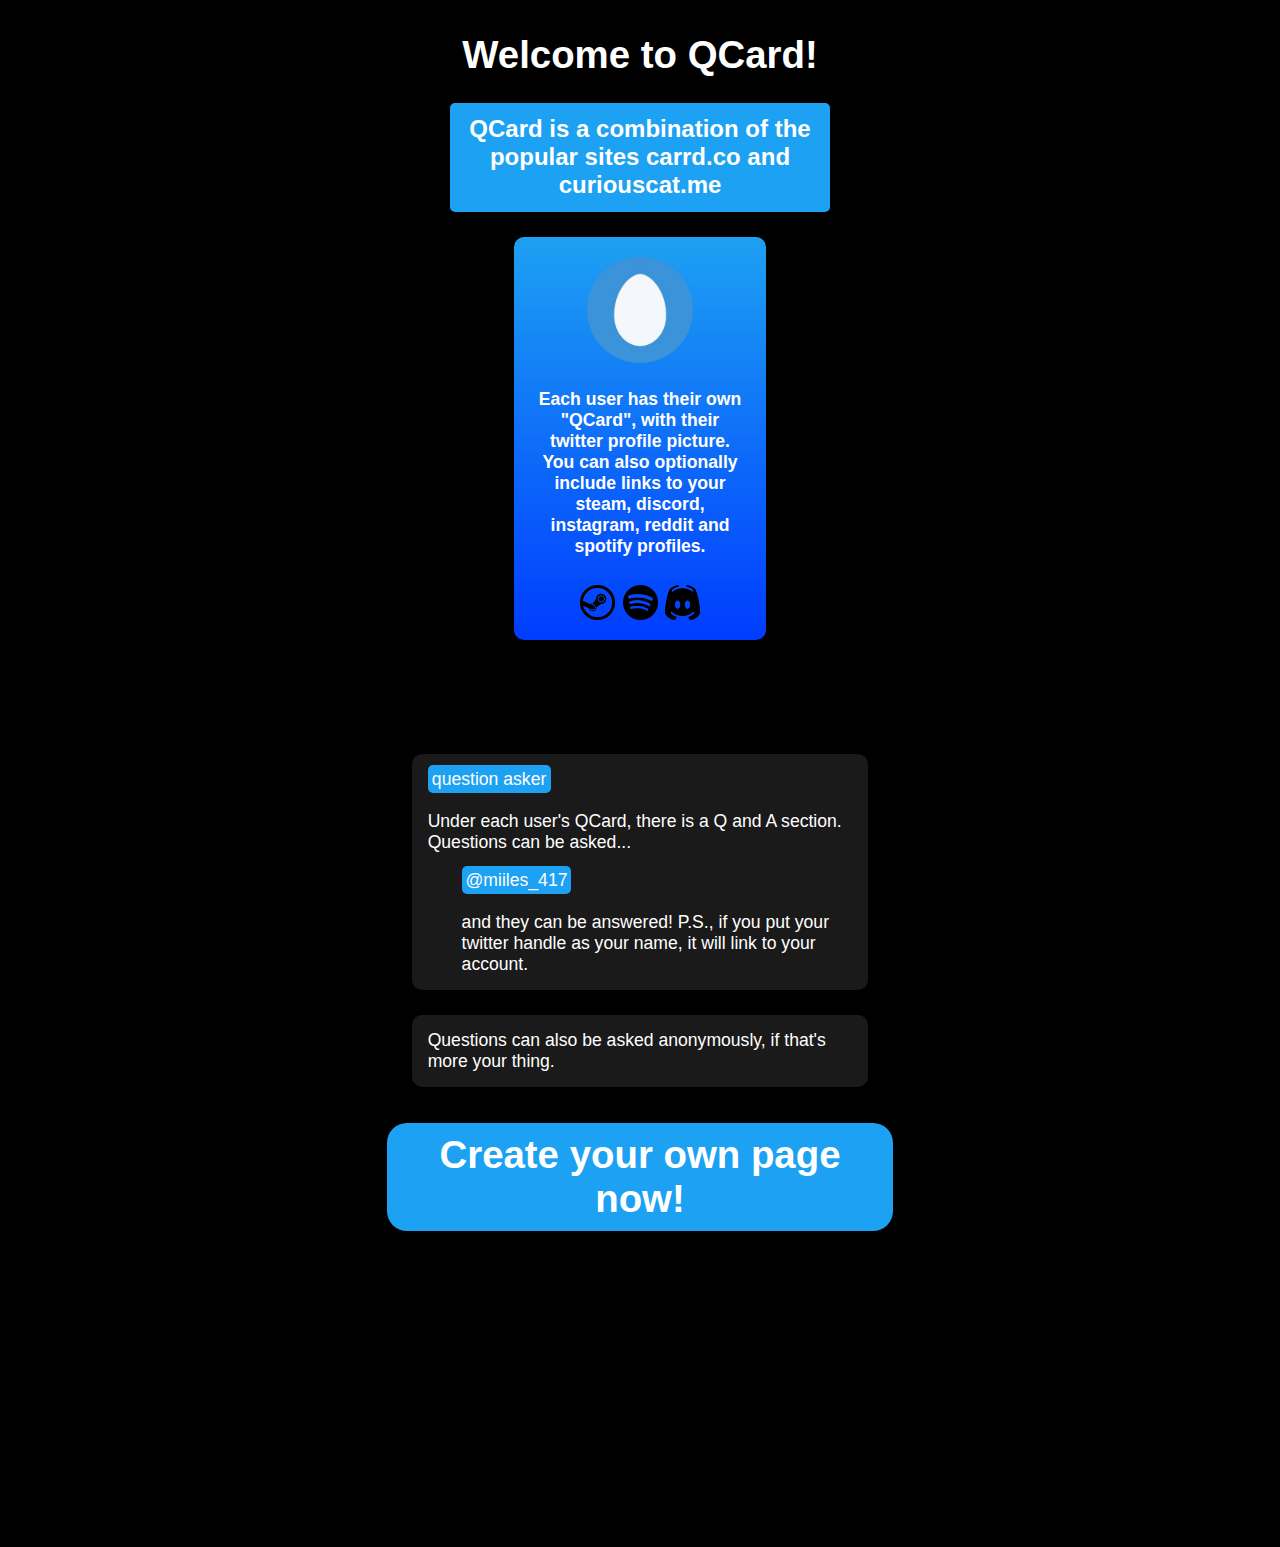
<file: index.html>
<!DOCTYPE html>
<html>
    <head>
        <title>Welcome to QCard</title>
        <meta charset="UTF-8">
        <meta content="width=device-width, initial-scale=1.0" name="viewport">
        <link href="style/land.css" rel="stylesheet">
        <link href="style/port.css" rel="stylesheet">
    </head>
    <body>
        <div id="header">
            Welcome to QCard!
        </div>
        <div id="reminder" class="namedivst" style="font-size: 150%;">
            QCard is a combination of the popular sites carrd.co and curiouscat.me
            <br>
        </div>
        <div align="center" id="cardtmp">
            <img src="assets/default.png" width="50%" style="border-radius: 100%;">
            <br><br>
            Each user has their own "QCard", with their twitter profile picture. You can also
            optionally include links to your steam, discord, instagram, reddit and spotify
            profiles.
            <br><br>
            <div id="social">
                <img src="../../assets/steam.png" width="35px">
                <img src="../../assets/spotify.png" width="35px">
                <img src="../../assets/discord.png" width="35px">
            </div>
        </div>
        <div id="postcont">
            <div class="post">
                <a class="namedivst">
                   question asker
                </a>
                <br><br>
                Under each user's QCard, there is a Q and A section. Questions can be asked...
                <br>
                <div class="repldiv" style="margin-top: 4%;">
                    <a class="namedivst namedivlink" href="https://www.twitter.com/miiles_417">
                        @miiles_417
                    </a>
                   <br><br>
                   and they can be answered! P.S., if you put your twitter handle as your name, it will link to
                   your account.
                </div>
            </div>
            <div class="post">
                Questions can also be asked anonymously, if that's more your thing.
            </div>
            <div id="header">
                <div id="twlink" style="padding: 2%;">
                    <a href="signup.html" style="text-decoration: none; color: white;">
                        Create your own page now!
                    </a>
                </div>
            </div>
        </div>
    </body>
</html>
</file>
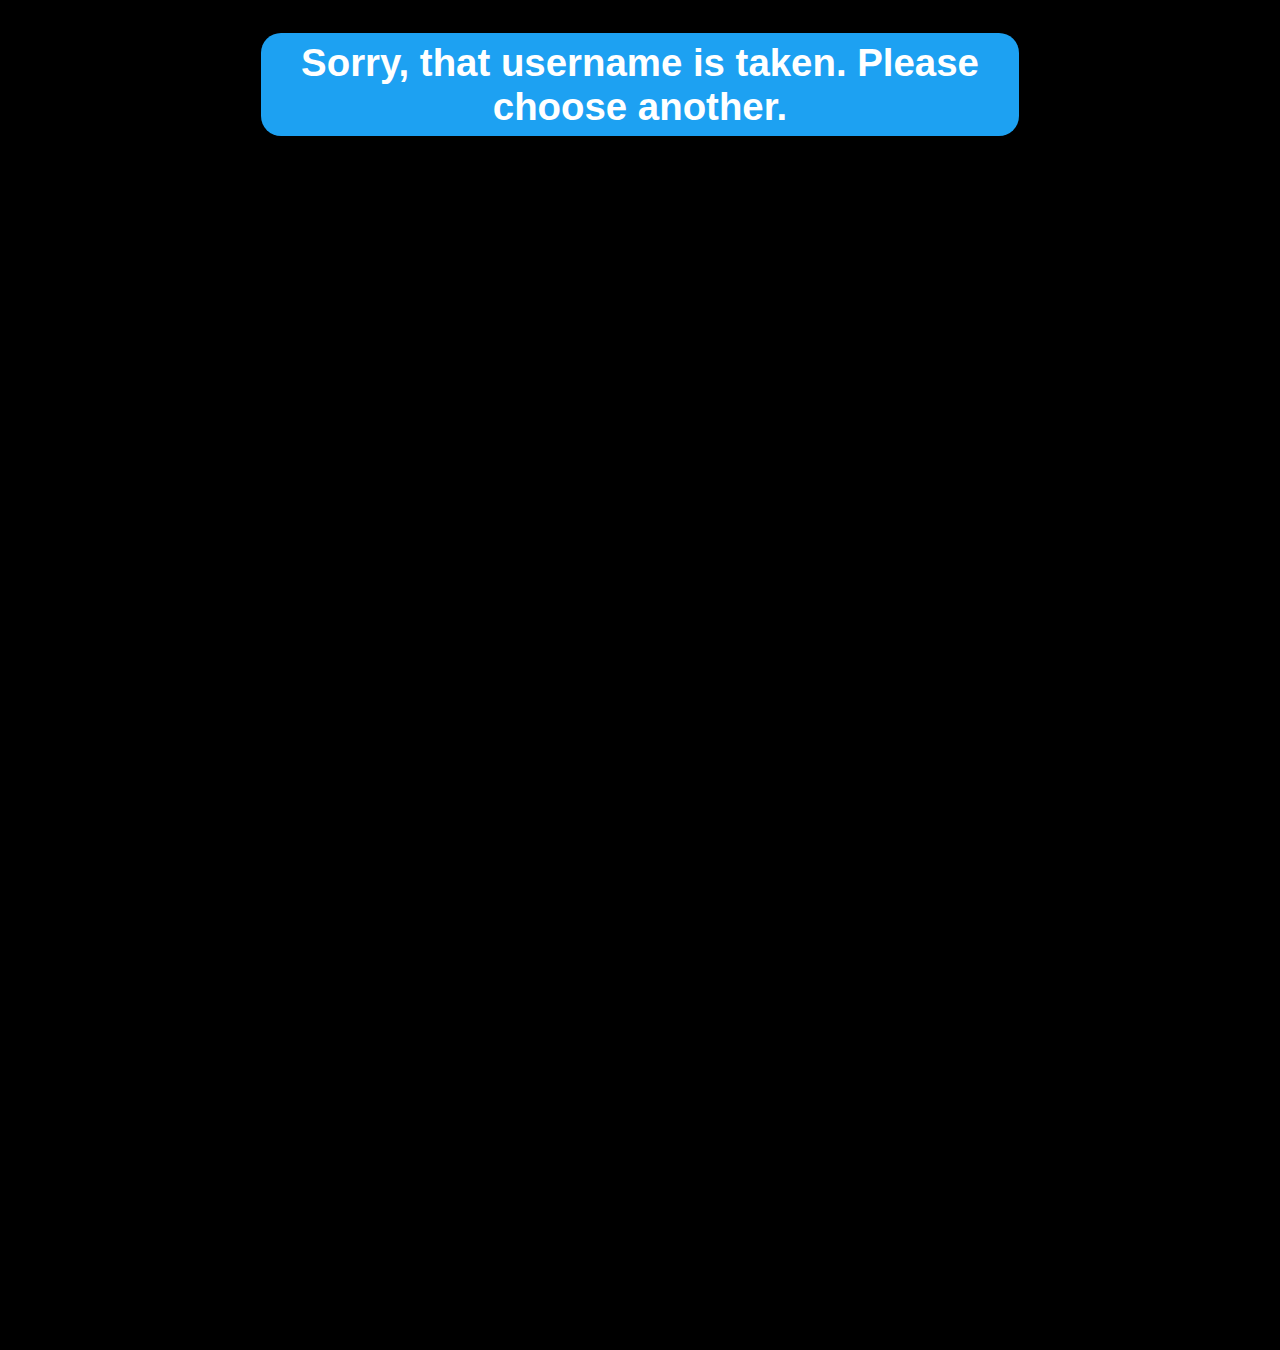
<file: failed.html>
<!DOCTYPE html>
<html>
    <head>
        <title>QCard - Create user</title>
        <meta charset="UTF-8">
        <meta content="width=device-width, initial-scale=1.0" name="viewport">
        <link href="style/land.css" rel="stylesheet">
        <link href="style/port.css" rel="stylesheet">
        <style>#twlink:hover {background-color: #1da1f2;}</style>
    </head>
    <body>
        <div id="header" style="margin-left: 20%; margin-right: 20%;">
            <div id="twlink">
                Sorry, that username is taken. Please choose another.
            </div>
        </div>
    </body>
</html>
</file>
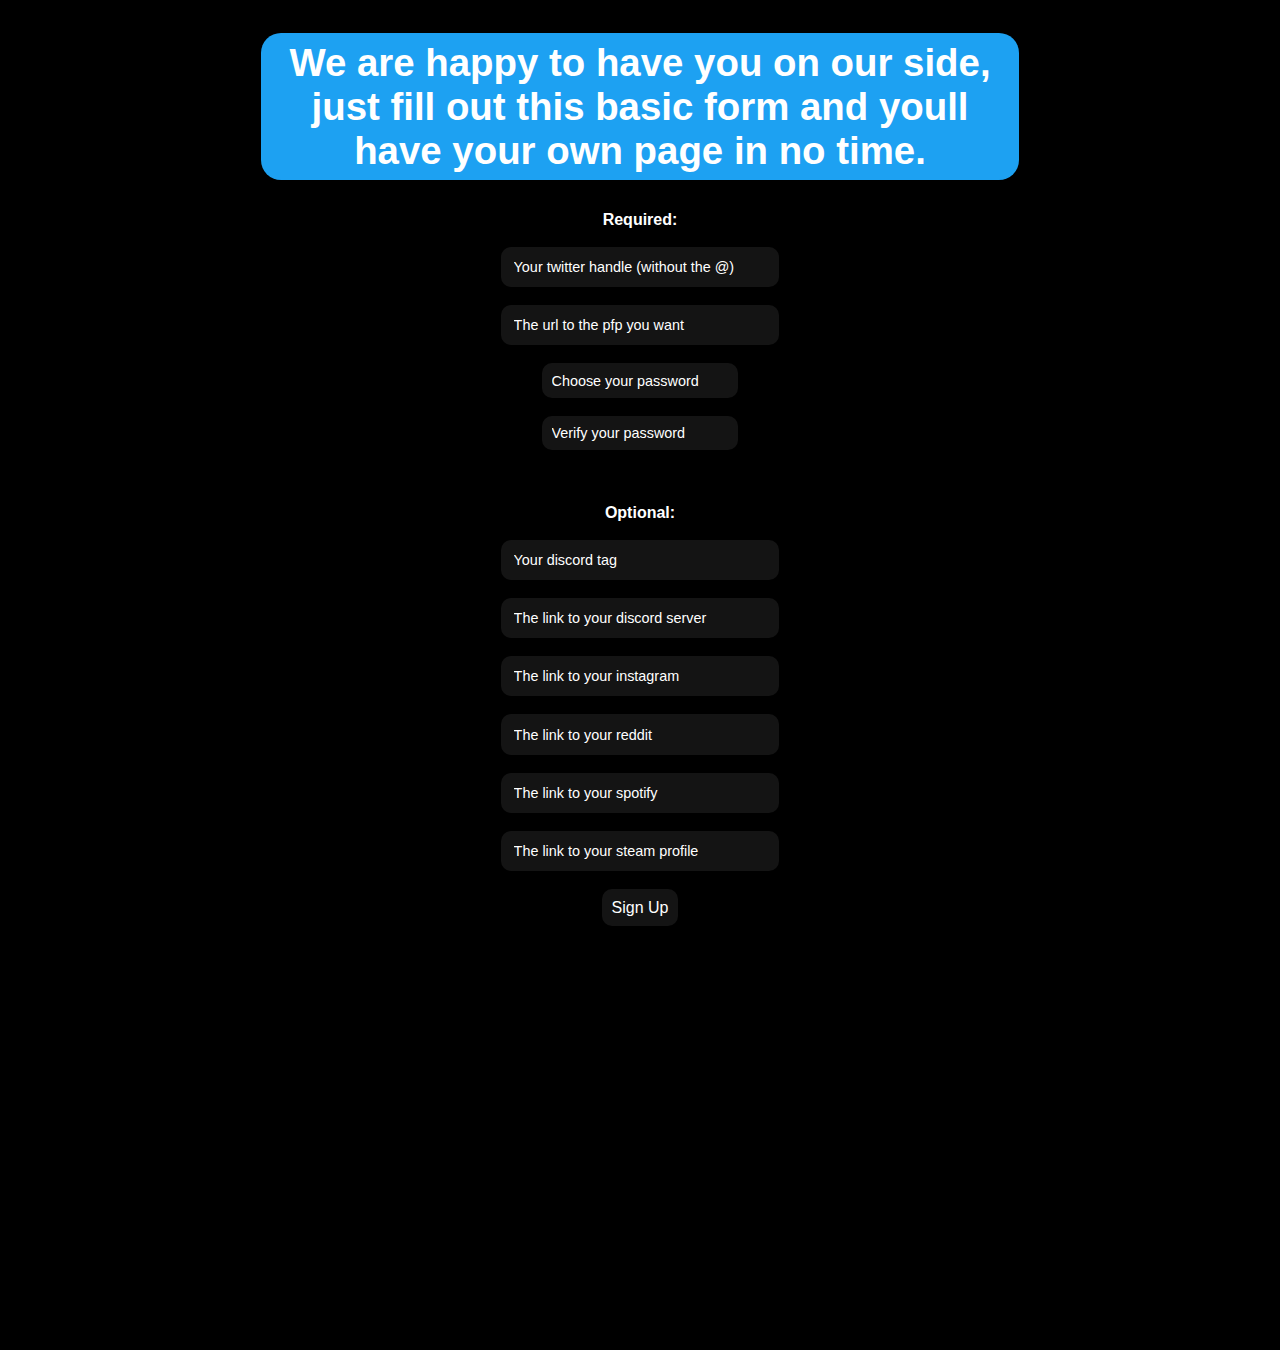
<file: signup.html>
<!DOCTYPE html>
<html>
    <head>
        <title>QCard - Create user</title>
        <meta charset="UTF-8">
        <meta content="width=device-width, initial-scale=1.0" name="viewport">
        <link href="style/land.css" rel="stylesheet">
        <link href="style/port.css" rel="stylesheet">
        <style>::placeholder {color: white;} #ask {margin-left: 0%; margin-right: 0%;} #asksubmit {padding: 0.6%; font-size: 100%;} #twlink:hover {background-color: #1da1f2;}</style>
        <script src="GET/formcheck.js"></script>
    </head>
    <body>
        <div id="header" style="margin-left: 20%; margin-right: 20%;">
            <div id="twlink">
                We are happy to have you on our side, just fill out this basic form and youll have your own page in no time.
            </div>
        </div>
        <br>
        <div align="center" id="ask">
            <form action="create.php" enctype="multipart/form-data" method="post" name="post" onsubmit="return formcheck(2)" required>
                <b>Required:</b>
                <br><br>
                <input class="createinputs"  name="name" type="text" placeholder="Your twitter handle (without the @)">
                <br><br>
                <input class="createinputs"  name="input" type="text" placeholder="The url to the pfp you want">
                <br><br>
                <div id="passwords">
                    <input class="createinputs"  name="pass1" type="password" placeholder="Choose your password">
                    <br><br>
                    <input class="createinputs"  name="pass2" type="password" placeholder="Verify your password">
                </div>
                <br><br><br><br>
                <b>Optional:</b>
                <br><br>
                <input class="createinputs"  name="discordname" type="text" placeholder="Your discord tag">
                <br><br>
                <input class="createinputs"  name="discord" type="text" placeholder="The link to your discord server">
                <br><br>
                <input class="createinputs"  name="instagram" type="text" placeholder="The link to your instagram">
                <br><br>
                <input class="createinputs"  name="reddit" type="text" placeholder="The link to your reddit">
                <br><br>
                <input class="createinputs"  name="spotify" type="text" placeholder="The link to your spotify">
                <br><br>
                <input class="createinputs"  name="steam" type="text" placeholder="The link to your steam profile">
                <br><br>
                <button class="inpts" id="asksubmit" type="submit">Sign Up</button>
            </form>
        </div>
    </body>
</html>
</file>
<file: style/land.css>
@media (orientation: landscape) {
    #ask {
        margin: 1%;
        margin-left: 35%;
        margin-right: 35%;
    }
    #asksubmit {
        font-size: 120%;
        color: white;
        padding: 1%;
        padding-left: 4%;
        padding-right: 4%;
        font-weight: 500;
        background-color: #141414;
        border-color: #ffffff00;
        border-radius: 10px;
    }
    #asksubmit:hover {
        background-color: #0a0a0a;
    }
    body {
        background-color: black;
	    color: white;
	    font-family: -apple-system, BlinkMacSystemFont, 'Segoe UI', Roboto, Oxygen, Ubuntu, Cantarell, 'Open Sans', 'Helvetica Neue', sans-serif;
    }
    #card {
        font-size: 120%;
        color: white;
        font-weight: 550;
        padding: 20px;
        background-color: #003cff;
        background-image: linear-gradient(to bottom, #1da1f2, #003cff);
        border-radius: 10px;
        margin-left: 40%;
        margin-right: 40%;
        margin-top: 2%;
    }
    #cardtmp {
        font-size: 110%;
        color: white;
        font-weight: 550;
        padding: 20px;
        background-color: #003cff;
        background-image: linear-gradient(to bottom, #1da1f2, #003cff);
        border-radius: 10px;
        margin-left: 40%;
        margin-right: 40%;
        margin-top: 2%;
    }
    .createinputs {
        width: 20%;
        padding: 0.8%;
        font-size: 90%;
        border-color: #ffffff00;
        color: white;
        background-color: #141414;
        border-radius: 10px;
    }
    .datediv {
        font-size: 80%;
        color: #5a5a5a;
        margin-top: 2%;
    }
    #header {
        color: white;
        padding-top: 2%;
        display: flex;
        justify-content: center;
        text-align: center;
        font-size: 240%;
        font-weight: 700;
    }
    html {
        min-height: 150%;
    }
    .inputs {
        font-size: 90%;
        border-color: #ffffff00;
        color: white;
        padding: 2%;
        background-color: #131313;
        border-radius: 10px;
    }
    #login {
        text-align: center;
        position: fixed;
        right: 3%;
        top: 4%;
        background-color: #1da1f2;
        padding: 0.5%;
        border-radius: 10px;
        font-weight: 600;
        font-size: 130%;
    }
    #login:hover {
        background-color: #0f6faa;
    }
    #loginform {
        margin-left: 30%;
        margin-right: 30%;
    }
    .namediv {
        margin-top: 1%;
        margin-bottom: 3%;
    }
    .namedivst {
        text-decoration: none;
        color: white;
        background-color: #1da1f2;
        padding: 1%;
        border-radius: 5px;
    }
    .namedivlink:hover {
        background-color: #0f6faa;
    }
    #passwords {
        width: 70%;
        display: inline-table;
        justify-content: space-evenly;
    }
    .post {
        font-weight: 400;
        font-size: 110%;
        color: white;
        padding: 3%;
        margin: 5%;
        border-radius: 10px;
        background-color:  #1a1a1a;
    }
    #postcont {
        margin-top: 9%;
        margin-left: 30%;
        margin-right: 30%;
        margin-bottom: 25%;
    }
    #reminder {
	    margin-left: 35%;
	    margin-right: 35%;
        margin-top: 2%;
        text-align: center;
        color: white;
        font-weight: 600;
    }
    .hostdiv {
        margin-top: 4%;
        margin-left: 8%;
    }
    .repldatediv {
        padding-left: 8%;
        font-size: 80%;
        color: #5a5a5a;
        margin-top: 2%;
    }
    .repldiv {
        margin-top: 3%;
        padding-left: 8%;
    }
    .replinp {
        margin-top: 3%;
        margin-left: 6%;
        margin-right: 6%;
    }
    #repsubmit {
        color: #949494;
        margin-top: 2%;
        padding: 1%;
        padding-left: 4%;
        padding-right: 4%;
    }
    #repsubmit:hover {
        background-color: #0a0a0a;
    }
    #social {
        margin-left: 20%;
        margin-right: 20%;
        margin-top: 3%;
        display: flex;
        justify-content: space-around;
    }
    textarea {
        font-family: -apple-system, BlinkMacSystemFont, 'Segoe UI', Roboto, Oxygen, Ubuntu, Cantarell, 'Open Sans', 'Helvetica Neue', sans-serif;
        width: 95%;
        padding: 2%;
    }
    #twlink {
        background-color: #1da1f2;
        padding: 1%;
        border-radius: 20px;
    }
    #twlink:hover {
        background-color: #0f6faa;
    }
    #qctitle {
        padding: 1%;
    }
}
</file>
<file: style/port.css>
@media (orientation: portrait) {
    #ask {
        margin: 1%;
        margin-left: 15%;
        margin-right: 15%;
    }
    #asksubmit {
        font-size: 100%;
        color: white;
        padding: 2%;
        padding-left: 6%;
        padding-right: 6%;
        font-weight: 500;
        background-color: #131313;
        border-color: #ffffff00;
        border-radius: 10px;
    }
    body {
        background-color: black;
	    color: white;
        font-family: -apple-system, BlinkMacSystemFont, 'Segoe UI', Roboto, Oxygen, Ubuntu, Cantarell, 'Open Sans', 'Helvetica Neue', sans-serif;
    }
    #card {
        font-size: 120%;
        color: white;
        font-weight: 550;
        padding: 20px;
        background-color: #003cff;
        background-image: linear-gradient(to bottom, #1da1f2, #003cff);
        border-radius: 10px;
        margin-left: 20%;
        margin-right: 20%;
        margin-top: 5%;
    }
    #cardtmp {
        font-size: 110%;
        color: white;
        font-weight: 550;
        padding: 20px;
        background-color: #003cff;
        background-image: linear-gradient(to bottom, #1da1f2, #003cff);
        border-radius: 10px;
        margin-left: 20%;
        margin-right: 20%;
        margin-top: 5%;
    }
    .createinputs {
        width: 80%;
        font-size: 90%;
        border-color: #ffffff00;
        color: white;
        padding: 2%;
        background-color: #131313;
        border-radius: 10px;
    }
    .datediv {
        font-size: 80%;
        color: #5a5a5a;
        margin-top: 2%;
    }
    #header {
        color: white;
        padding-top: 8%;
        display: flex;
        justify-content: center;
        text-align: center;
        font-size: 170%;
        font-weight: 700;
    }
    html {
        min-height: 150%;
    }
    .inputs {
        font-size: 90%;
        border-color: #ffffff00;
        color: white;
        padding: 3%;
        background-color: #131313;
        border-radius: 10px;
    }
    #login {
        text-align: center;
        margin-top: 6%;
        margin-left: 20%;
        padding: 2%;
        margin-right: 20%;
        display: block;
        justify-content: center;
        background-color: #1da1f2;
        border-radius: 10px;
        font-weight: 600;
        font-size: 130%;
    }
    #logsubmit {
        width: 30%;
        color: white;
        padding: 2%;
        padding-left: 6%;
        padding-right: 6%;
        font-weight: 600;
        background-color: #131313;
        border-color: #00000000;
        border-radius: 10px;
    }
    .namediv {
        margin-top: 1%;
        margin-bottom: 3%;
    }
    .namedivst {
        text-decoration: none;
        color: white;
        background-color: #1da1f2;
        padding: 1.5%;
        border-radius: 5px;
    }
    #passwords {
        padding: 3%;
        width: 70%;
        display: inline-table;
        justify-content: space-evenly;
    }
    .post {
        font-weight: 400;
        font-size: 110%;
        color: white;
        padding: 5%;
        margin: 5%;
        border-radius: 10px;
        background-color: #1a1a1a;
    }
    #postcont {
        margin-top: 8%;
        margin-left: 8%;
        margin-right: 8%;
        margin-bottom: 25%;
    }
    #reminder {
	    margin-left: 10%;
	    margin-right: 10%;
        margin-top: 4%;
        text-align: center;
        color: white;
        font-weight: 600;
	    font-size: 90%;
    }
    .hostdiv {
        margin-top: 4%;
        margin-left: 8%;
    }
    .repldatediv {
        padding-left: 8%;
        font-size: 80%;
        color: #5a5a5a;
        margin-top: 2%;
    }
    .repldiv {
        margin-top: 3%;
        padding-left: 8%;
    }
    .replinp {
        margin-top: 3%;
        margin-left: 3%;
        margin-right: 3%;
    }
    #repsubmit {
        color: #949494;
        margin-top: 2%;
        padding: 2%;
        padding-left: 4%;
        padding-right: 4%;
    }
    #social {
        margin-left: 10%;
        margin-right: 10%;
        margin-top: 3%;
        display: flexbox;
        justify-content: space-evenly;
    }
    textarea {
        font-family: -apple-system, BlinkMacSystemFont, 'Segoe UI', Roboto, Oxygen, Ubuntu, Cantarell, 'Open Sans', 'Helvetica Neue', sans-serif;
        width: 95%;
        padding: 2%;
    }
    #twlink {
        background-color: #1da1f2;
        padding: 3%;
        border-radius: 20px;
    }
    #qctitle {
        padding: 3%;
    }
}
</file>
